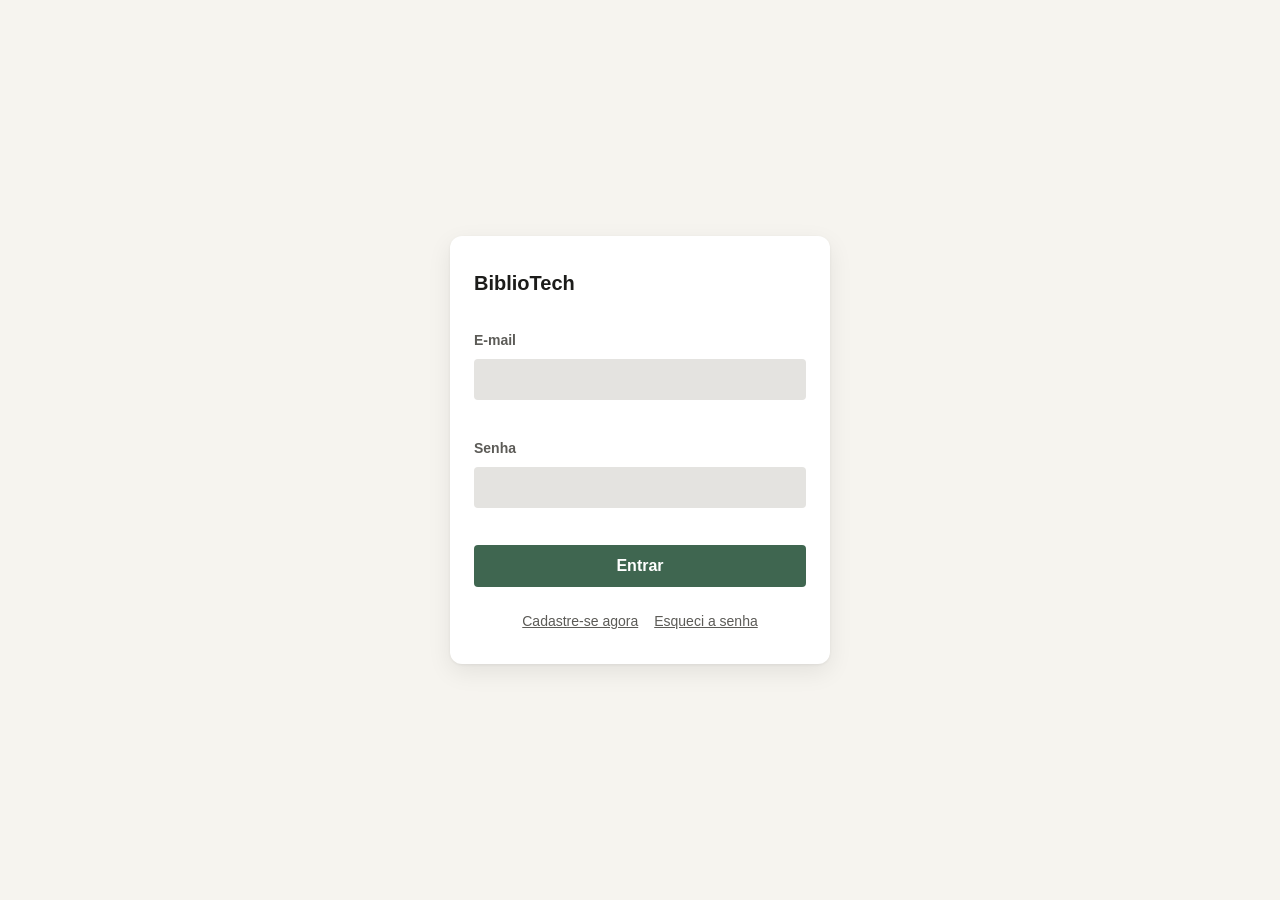
<file: index.html>
<!DOCTYPE html>
<html lang="pt-BR">
<head>
  <meta charset="UTF-8" />
  <meta name="viewport" content="width=device-width, initial-scale=1.0" />
  <title>Entrar · BiblioTech</title>
  <link rel="stylesheet" href="css/style.css" />
</head>
<body class="pagina-autenticacao">

  <main class="cartao">
    <h1 class="cartao__marca">BiblioTech</h1>

    <div id="retorno-login" class="retorno" role="alert" aria-live="assertive"></div>

    <form id="formulario-login" novalidate>
      <div class="formulario-grupo">
        <label for="email" class="formulario-rotulo">E-mail</label>
        <input
          type="email"
          id="email"
          name="email"
          class="formulario-campo"
          autocomplete="username"
          aria-describedby="erro-email"
          required
        />
        <span id="erro-email" class="formulario-erro"></span>
      </div>

      <div class="formulario-grupo">
        <label for="senha" class="formulario-rotulo">Senha</label>
        <input
          type="password"
          id="senha"
          name="senha"
          class="formulario-campo"
          autocomplete="current-password"
          aria-describedby="erro-senha"
          required
        />
        <span id="erro-senha" class="formulario-erro"></span>
      </div>

      <button type="submit" id="botao-entrar" class="botao botao--primario botao--bloco">Entrar</button>
    </form>

    <nav class="cartao__links" aria-label="Ações da conta">
      <a href="register.html">Cadastre-se agora</a>
      <a href="forgot-password.html">Esqueci a senha</a>
    </nav>
  </main>

  <script src="js/script.js"></script>
</body>
</html>
</file>
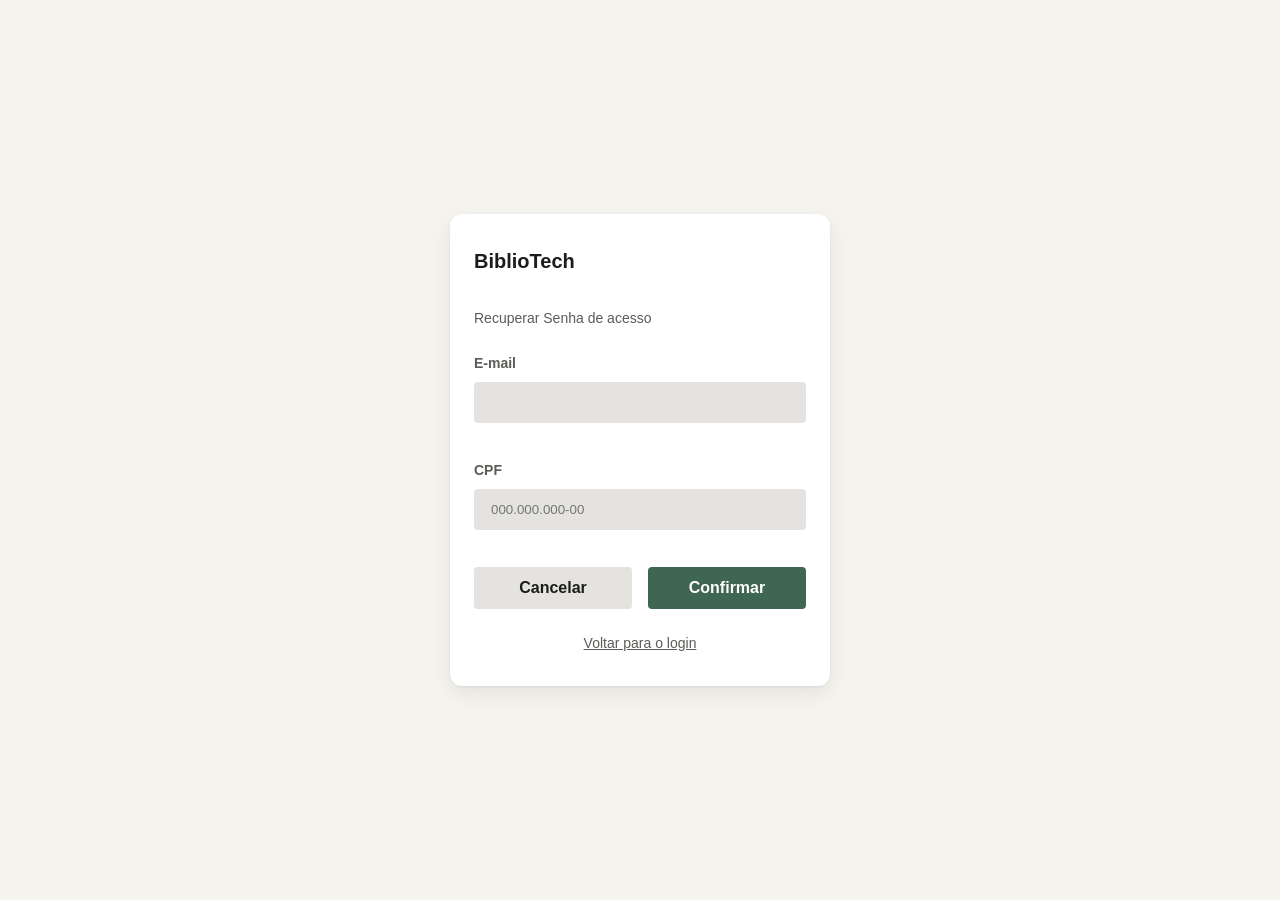
<file: forgot-password.html>
<!DOCTYPE html>
<html lang="pt-BR">
<head>
  <meta charset="UTF-8" />
  <meta name="viewport" content="width=device-width, initial-scale=1.0" />
  <title>Recuperar senha · BiblioTech</title>
  <link rel="stylesheet" href="css/style.css" />
</head>
<body class="pagina-autenticacao">

  <main class="cartao">
    <h1 class="cartao__marca">BiblioTech</h1>

    <div id="retorno-recuperacao" class="retorno" role="alert" aria-live="assertive"></div>

    <!-- Etapa 1: identificação do usuário (e-mail + CPF) -->
    <section id="etapa-identificacao" class="etapa">
      <p class="cartao__subtitulo">Recuperar Senha de acesso</p>

      <form id="formulario-identificacao" novalidate>
        <div class="formulario-grupo">
          <label for="email" class="formulario-rotulo">E-mail</label>
          <input
            type="email"
            id="email"
            name="email"
            class="formulario-campo"
            autocomplete="username"
            aria-describedby="erro-email"
            required
          />
          <span id="erro-email" class="formulario-erro"></span>
        </div>

        <div class="formulario-grupo">
          <label for="cpf" class="formulario-rotulo">CPF</label>
          <input
            type="text"
            id="cpf"
            name="cpf"
            class="formulario-campo"
            inputmode="numeric"
            placeholder="000.000.000-00"
            maxlength="14"
            aria-describedby="erro-cpf"
            required
          />
          <span id="erro-cpf" class="formulario-erro"></span>
        </div>

        <div class="botao-grupo">
          <button type="button" id="botao-cancelar-identificacao" class="botao botao--secundario">Cancelar</button>
          <button type="submit" id="botao-confirmar-identificacao" class="botao botao--primario">Confirmar</button>
        </div>
      </form>
    </section>

    <!-- Etapa 2: definição da nova senha (exibida após identificação confirmada) -->
    <section id="etapa-nova-senha" class="etapa" hidden>
      <p class="cartao__subtitulo" id="subtitulo-nova-senha">Recuperar Senha de acesso</p>

      <form id="formulario-nova-senha" novalidate>
        <div class="formulario-grupo">
          <label for="nova-senha" class="formulario-rotulo">Nova senha</label>
          <input
            type="password"
            id="nova-senha"
            name="nova-senha"
            class="formulario-campo"
            autocomplete="new-password"
            aria-describedby="erro-nova-senha"
            required
          />
          <span id="erro-nova-senha" class="formulario-erro"></span>
        </div>

        <div class="formulario-grupo">
          <label for="confirmar-nova-senha" class="formulario-rotulo">Confirmar senha</label>
          <input
            type="password"
            id="confirmar-nova-senha"
            name="confirmar-nova-senha"
            class="formulario-campo"
            autocomplete="new-password"
            aria-describedby="erro-confirmar-nova-senha"
            required
          />
          <span id="erro-confirmar-nova-senha" class="formulario-erro"></span>
        </div>

        <div class="botao-grupo">
          <button type="button" id="botao-cancelar-nova-senha" class="botao botao--secundario">Cancelar</button>
          <button type="submit" id="botao-confirmar-nova-senha" class="botao botao--primario">Confirmar</button>
        </div>
      </form>
    </section>

    <nav class="cartao__links" aria-label="Ações da conta">
      <a href="index.html">Voltar para o login</a>
    </nav>
  </main>

  <script src="js/forgot-password.js"></script>
</body>
</html>
</file>
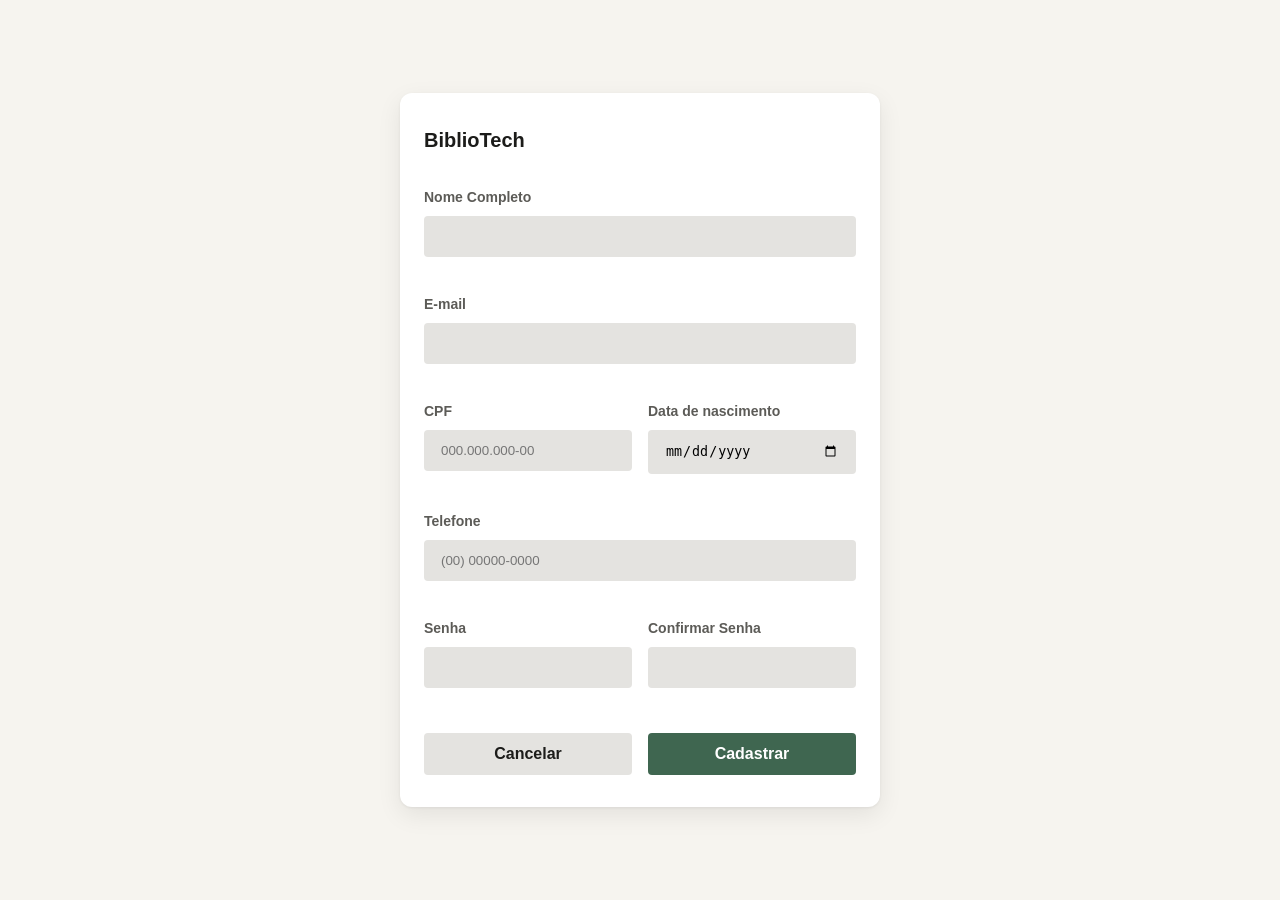
<file: register.html>
<!DOCTYPE html>
<html lang="pt-BR">
<head>
  <meta charset="UTF-8" />
  <meta name="viewport" content="width=device-width, initial-scale=1.0" />
  <title>Cadastrar · BiblioTech</title>
  <link rel="stylesheet" href="css/style.css" />
</head>
<body class="pagina-autenticacao">

  <main class="cartao cartao--largo">
    <h1 class="cartao__marca">BiblioTech</h1>

    <div id="retorno-cadastro" class="retorno" role="alert" aria-live="assertive"></div>

    <form id="formulario-cadastro" novalidate>
      <div class="formulario-grupo">
        <label for="nome" class="formulario-rotulo">Nome Completo</label>
        <input
          type="text"
          id="nome"
          name="nome"
          class="formulario-campo"
          autocomplete="name"
          aria-describedby="erro-nome"
          required
        />
        <span id="erro-nome" class="formulario-erro"></span>
      </div>

      <div class="formulario-grupo">
        <label for="email" class="formulario-rotulo">E-mail</label>
        <input
          type="email"
          id="email"
          name="email"
          class="formulario-campo"
          autocomplete="email"
          aria-describedby="erro-email"
          required
        />
        <span id="erro-email" class="formulario-erro"></span>
      </div>

      <div class="formulario-linha">
        <div class="formulario-grupo">
          <label for="cpf" class="formulario-rotulo">CPF</label>
          <input
            type="text"
            id="cpf"
            name="cpf"
            class="formulario-campo"
            inputmode="numeric"
            placeholder="000.000.000-00"
            maxlength="14"
            aria-describedby="erro-cpf"
            required
          />
          <span id="erro-cpf" class="formulario-erro"></span>
        </div>

        <div class="formulario-grupo">
          <label for="data-nascimento" class="formulario-rotulo">Data de nascimento</label>
          <input
            type="date"
            id="data-nascimento"
            name="data-nascimento"
            class="formulario-campo"
            aria-describedby="erro-data-nascimento"
            required
          />
          <span id="erro-data-nascimento" class="formulario-erro"></span>
        </div>
      </div>

      <div class="formulario-grupo">
        <label for="telefone" class="formulario-rotulo">Telefone</label>
        <input
          type="tel"
          id="telefone"
          name="telefone"
          class="formulario-campo"
          inputmode="numeric"
          placeholder="(00) 00000-0000"
          maxlength="15"
          aria-describedby="erro-telefone"
          required
        />
        <span id="erro-telefone" class="formulario-erro"></span>
      </div>

      <div class="formulario-linha">
        <div class="formulario-grupo">
          <label for="senha" class="formulario-rotulo">Senha</label>
          <input
            type="password"
            id="senha"
            name="senha"
            class="formulario-campo"
            autocomplete="new-password"
            aria-describedby="erro-senha"
            required
          />
          <span id="erro-senha" class="formulario-erro"></span>
        </div>

        <div class="formulario-grupo">
          <label for="confirmar-senha" class="formulario-rotulo">Confirmar Senha</label>
          <input
            type="password"
            id="confirmar-senha"
            name="confirmar-senha"
            class="formulario-campo"
            autocomplete="new-password"
            aria-describedby="erro-confirmar-senha"
            required
          />
          <span id="erro-confirmar-senha" class="formulario-erro"></span>
        </div>
      </div>

      <div class="botao-grupo">
        <button type="button" id="botao-cancelar-cadastro" class="botao botao--secundario">Cancelar</button>
        <button type="submit" id="botao-cadastrar" class="botao botao--primario">Cadastrar</button>
      </div>
    </form>
  </main>

  <script src="js/register.js"></script>
</body>
</html>
</file>
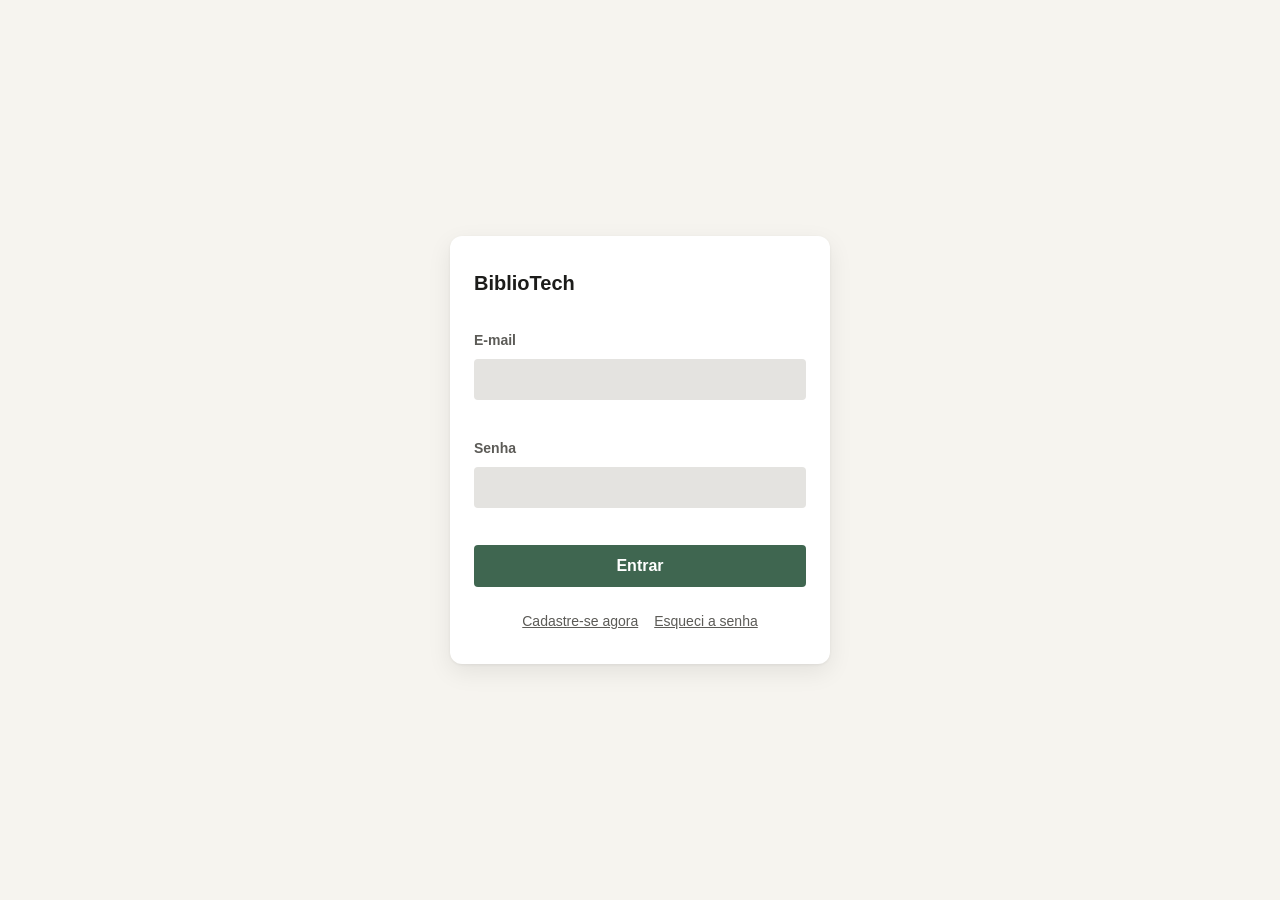
<file: books/books.html>
<!DOCTYPE html>
<html lang="pt-BR">
<head>
  <meta charset="UTF-8" />
  <meta name="viewport" content="width=device-width, initial-scale=1.0" />
  <title>Livros · BiblioTech</title>
  <link rel="stylesheet" href="../css/style.css" />
</head>
<body>

  <div class="estrutura-app">

    <aside class="barra-lateral">
      <div class="barra-lateral__logo">
        <span class="barra-lateral__logo-icone" aria-hidden="true"></span>
        <span>BiblioTech</span>
      </div>

      <nav class="barra-lateral__menu" aria-label="Menu principal">
        <ul>
          <li><a href="../dashboard/dashboard.html" class="barra-lateral__link">Dashboard</a></li>
          <li><a href="../renters/renters.html" class="barra-lateral__link">Locatários</a></li>
          <li><a href="books.html" class="barra-lateral__link barra-lateral__link--submenu barra-lateral__link--ativo">Livros</a></li>
          <li><a href="../publishers/publishers.html" class="barra-lateral__link barra-lateral__link--submenu">Editoras</a></li>
          <li><a href="../rentals/rentals.html" class="barra-lateral__link barra-lateral__link--submenu">Aluguéis</a></li>
        </ul>
      </nav>

      <button type="button" id="botao-sair" class="barra-lateral__sair">Sair</button>
    </aside>

    <div class="area-principal">
      <header class="barra-superior">
        <div class="barra-superior__idioma-container">
          <button
            type="button"
            id="botao-idioma"
            class="barra-superior__idioma"
            aria-haspopup="listbox"
            aria-expanded="false"
          >
            <span id="idioma-selecionado">Português</span>
          </button>

          <ul id="lista-idiomas" class="barra-superior__idioma-lista" role="listbox" hidden>
            <li role="option"><button type="button" class="barra-superior__idioma-opcao" data-idioma="Português">Português</button></li>
            <li role="option"><button type="button" class="barra-superior__idioma-opcao" data-idioma="Espanhol">Espanhol</button></li>
            <li role="option"><button type="button" class="barra-superior__idioma-opcao" data-idioma="Inglês">Inglês</button></li>
          </ul>
        </div>

        <button type="button" id="botao-perfil" class="barra-superior__perfil">
          <div class="barra-superior__avatar" id="avatar-usuario">?</div>
          <div class="barra-superior__info">
            <span class="barra-superior__nome" id="nome-usuario">Usuário</span>
            <span class="barra-superior__papel">Locatário</span>
          </div>
        </button>
      </header>

      <main class="conteudo">

        <section id="visao-lista" class="visao">
          <div class="conteudo-cabecalho">
            <div class="campo-busca">
              <input 
                type="search" 
                id="campo-busca" 
                class="formulario-campo" 
                placeholder="Buscar por título ou autor..." 
              />
            </div>
            <button type="button" id="botao-novo-livro" class="botao botao--escuro">Novo Livro</button>
          </div>

          <div class="tabela-wrapper">
            <table class="tabela">
              <thead>
                <tr>
                  <th scope="col">Título</th>
                  <th scope="col">Autor</th>
                  <th scope="col">Lançamento</th>
                  <th scope="col">Total</th>
                  <th scope="col">Em uso</th>
                  <th scope="col">Editora</th>
                  <th scope="col"><span class="sr-only">Ações</span></th>
                </tr>
              </thead>
              <tbody id="corpo-tabela-livros">
                <!-- Linhas geradas dinamicamente via books.js -->
              </tbody>
            </table>
            <p id="tabela-vazia" class="tabela-vazia" hidden>Nenhum livro cadastrado ainda.</p>
          </div>
        </section>

        <section id="visao-formulario" class="visao visao--centralizada" hidden>
          <div class="cartao cartao--largo">
            <h2 class="cartao__marca" id="titulo-formulario-livro">Cadastrar Livro</h2>

            <div id="retorno-livro" class="retorno" role="alert" aria-live="assertive"></div>

            <form id="formulario-livro" novalidate>
              <input type="hidden" id="livro-id" value="" />

              <div class="formulario-grupo">
                <label for="livro-titulo" class="formulario-rotulo">Título</label>
                <input
                  type="text"
                  id="livro-titulo"
                  name="livro-titulo"
                  class="formulario-campo"
                  aria-describedby="erro-livro-titulo"
                  required
                />
                <span id="erro-livro-titulo" class="formulario-erro"></span>
              </div>

              <div class="formulario-linha">
                <div class="formulario-grupo">
                  <label for="livro-autor" class="formulario-rotulo">Autor</label>
                  <input
                    type="text"
                    id="livro-autor"
                    name="livro-autor"
                    class="formulario-campo"
                    aria-describedby="erro-livro-autor"
                    required
                  />
                  <span id="erro-livro-autor" class="formulario-erro"></span>
                </div>

                <div class="formulario-grupo">
                  <label for="livro-lancamento" class="formulario-rotulo">Ano de lançamento</label>
                  <input
                    type="text"
                    id="livro-lancamento"
                    name="livro-lancamento"
                    class="formulario-campo"
                    inputmode="numeric"
                    placeholder="2024"
                    maxlength="4"
                    aria-describedby="erro-livro-lancamento"
                    required
                  />
                  <span id="erro-livro-lancamento" class="formulario-erro"></span>
                </div>
              </div>

              <div class="formulario-linha">
                <div class="formulario-grupo">
                  <label for="livro-total" class="formulario-rotulo">Total de exemplares</label>
                  <input
                    type="number"
                    id="livro-total"
                    name="livro-total"
                    class="formulario-campo"
                    min="0"
                    step="1"
                    aria-describedby="erro-livro-total"
                    required
                  />
                  <span id="erro-livro-total" class="formulario-erro"></span>
                </div>

                <div class="formulario-grupo">
                  <label for="livro-em-uso" class="formulario-rotulo">Em uso</label>
                  <input
                    type="number"
                    id="livro-em-uso"
                    name="livro-em-uso"
                    class="formulario-campo"
                    min="0"
                    step="1"
                    aria-describedby="erro-livro-em-uso"
                    required
                  />
                  <span id="erro-livro-em-uso" class="formulario-erro"></span>
                </div>
              </div>

              <div class="formulario-grupo">
                <label for="livro-editora" class="formulario-rotulo">Editora</label>
                <select
                  id="livro-editora"
                  name="livro-editora"
                  class="formulario-campo"
                  aria-describedby="erro-livro-editora"
                  required
                >
                  <option value="">Selecione uma editora</option>
                </select>
                <span id="erro-livro-editora" class="formulario-erro"></span>
              </div>

              <div class="botao-grupo">
                <button type="button" id="botao-cancelar-livro" class="botao botao--secundario">Cancelar</button>
                <button type="submit" id="botao-confirmar-livro" class="botao botao--primario">Confirmar</button>
              </div>
            </form>
          </div>
        </section>

      </main>
    </div>

  </div>

  <script src="books.js"></script>
</body>
</html>
</file>
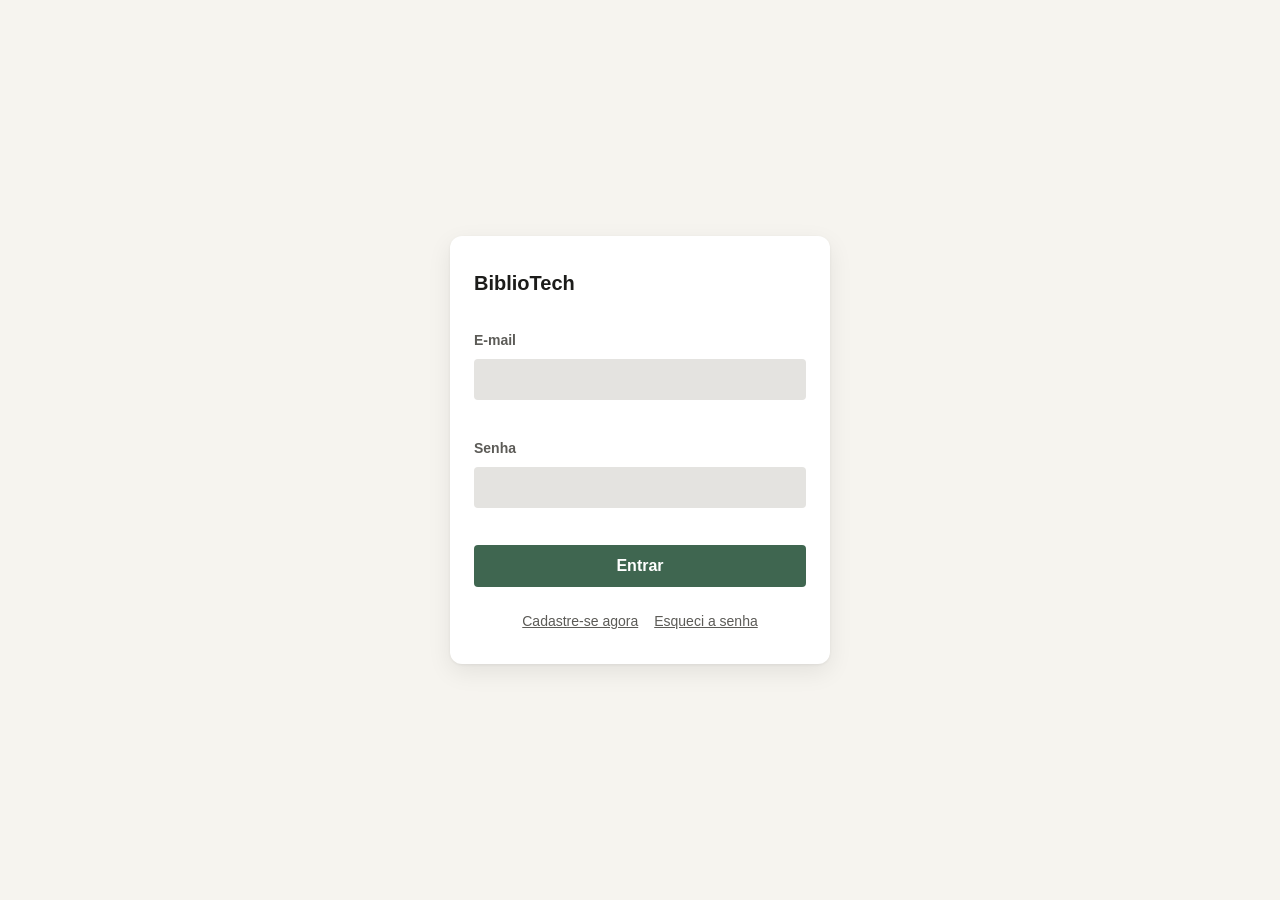
<file: publishers/publishers.html>
<!DOCTYPE html>
<html lang="pt-BR">
<head>
  <meta charset="UTF-8" />
  <meta name="viewport" content="width=device-width, initial-scale=1.0" />
  <title>Editoras · BiblioTech</title>
  <link rel="stylesheet" href="../css/style.css" />
</head>
<body>

  <div class="estrutura-app">

    <aside class="barra-lateral">
      <div class="barra-lateral__logo">
        <span class="barra-lateral__logo-icone" aria-hidden="true"></span>
        <span>BiblioTech</span>
      </div>

      <nav class="barra-lateral__menu" aria-label="Menu principal">
        <ul>
          <li><a href="../dashboard/dashboard.html" class="barra-lateral__link">Dashboard</a></li>
          <li><a href="../renters/renters.html" class="barra-lateral__link">Locatários</a></li>
          <li><a href="../books/books.html" class="barra-lateral__link barra-lateral__link--submenu">Livros</a></li>
          <li><a href="publishers.html" class="barra-lateral__link barra-lateral__link--submenu barra-lateral__link--ativo">Editoras</a></li>
          <li><a href="../rentals/rentals.html" class="barra-lateral__link barra-lateral__link--submenu">Aluguéis</a></li>
        </ul>
      </nav>

      <button type="button" id="botao-sair" class="barra-lateral__sair">Sair</button>
    </aside>

    <div class="area-principal">
      <header class="barra-superior">
        <div class="barra-superior__idioma-container">
          <button
            type="button"
            id="botao-idioma"
            class="barra-superior__idioma"
            aria-haspopup="listbox"
            aria-expanded="false"
          >
            <span id="idioma-selecionado">Português</span>
          </button>

          <ul id="lista-idiomas" class="barra-superior__idioma-lista" role="listbox" hidden>
            <li role="option"><button type="button" class="barra-superior__idioma-opcao" data-idioma="Português">Português</button></li>
            <li role="option"><button type="button" class="barra-superior__idioma-opcao" data-idioma="Espanhol">Espanhol</button></li>
            <li role="option"><button type="button" class="barra-superior__idioma-opcao" data-idioma="Inglês">Inglês</button></li>
          </ul>
        </div>

        <button type="button" id="botao-perfil" class="barra-superior__perfil">
          <div class="barra-superior__avatar" id="avatar-usuario">?</div>
          <div class="barra-superior__info">
            <span class="barra-superior__nome" id="nome-usuario">Usuário</span>
            <span class="barra-superior__papel">Locatário</span>
          </div>
        </button>
      </header>

      <main class="conteudo">

        <section id="visao-lista" class="visao">
          <div class="conteudo-cabecalho">
            <div class="campo-busca">
              <input 
                type="search" 
                id="campo-busca" 
                class="formulario-campo" 
                placeholder="Buscar editora..." 
              />
            </div>
            <button type="button" id="botao-nova-editora" class="botao botao--escuro">Nova editora</button>
          </div>

          <div class="tabela-wrapper">
            <table class="tabela">
              <thead>
                <tr>
                  <th scope="col">Nome</th>
                  <th scope="col">E-mail</th>
                  <th scope="col">Telefone</th>
                  <th scope="col">Site</th>
                  <th scope="col"><span class="sr-only">Ações</span></th>
                </tr>
              </thead>
              <tbody id="corpo-tabela-editoras">
              </tbody>
            </table>
            <p id="tabela-vazia" class="tabela-vazia" hidden>Nenhuma editora cadastrada ainda.</p>
          </div>
        </section>

        <section id="visao-formulario" class="visao visao--centralizada" hidden>
          <div class="cartao cartao--largo">
            <h2 class="cartao__marca" id="titulo-formulario-editora">Cadastrar Editora</h2>

            <div id="retorno-editora" class="retorno" role="alert" aria-live="assertive"></div>

            <form id="formulario-editora" novalidate>
              <input type="hidden" id="editora-id" value="" />

              <div class="formulario-grupo">
                <label for="editora-nome" class="formulario-rotulo">Nome completo</label>
                <input
                  type="text"
                  id="editora-nome"
                  name="editora-nome"
                  class="formulario-campo"
                  aria-describedby="erro-editora-nome"
                  required
                />
                <span id="erro-editora-nome" class="formulario-erro"></span>
              </div>

              <div class="formulario-linha">
                <div class="formulario-grupo">
                  <label for="editora-email" class="formulario-rotulo">E-mail</label>
                  <input
                    type="email"
                    id="editora-email"
                    name="editora-email"
                    class="formulario-campo"
                    aria-describedby="erro-editora-email"
                    required
                  />
                  <span id="erro-editora-email" class="formulario-erro"></span>
                </div>

                <div class="formulario-grupo">
                  <label for="editora-telefone" class="formulario-rotulo">Telefone</label>
                  <input
                    type="tel"
                    id="editora-telefone"
                    name="editora-telefone"
                    class="formulario-campo"
                    inputmode="numeric"
                    placeholder="(00) 0000-0000"
                    maxlength="15"
                    aria-describedby="erro-editora-telefone"
                    required
                  />
                  <span id="erro-editora-telefone" class="formulario-erro"></span>
                </div>
              </div>

              <div class="formulario-grupo">
                <label for="editora-site" class="formulario-rotulo">Site</label>
                <input
                  type="text"
                  id="editora-site"
                  name="editora-site"
                  class="formulario-campo"
                  placeholder="exemplo.com"
                  aria-describedby="erro-editora-site"
                />
                <span id="erro-editora-site" class="formulario-erro"></span>
              </div>

              <div class="botao-grupo">
                <button type="button" id="botao-cancelar-editora" class="botao botao--secundario">Cancelar</button>
                <button type="submit" id="botao-confirmar-editora" class="botao botao--primario">Confirmar</button>
              </div>
            </form>
          </div>
        </section>

      </main>
    </div>

  </div>

  <script src="publishers.js"></script>
</body>
</html>
</file>
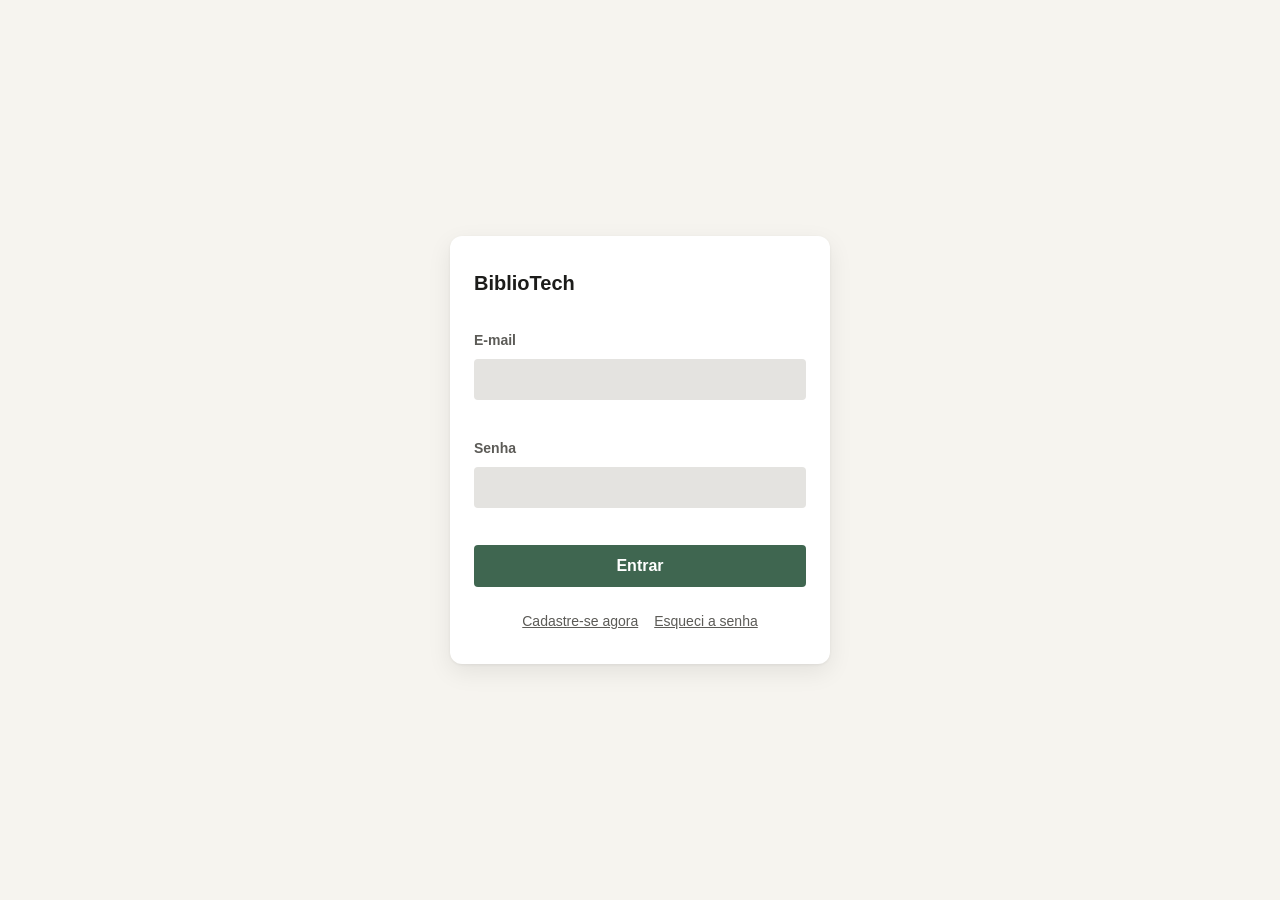
<file: rentals/rentals.html>
<!DOCTYPE html>
<html lang="pt-BR">
<head>
  <meta charset="UTF-8" />
  <meta name="viewport" content="width=device-width, initial-scale=1.0" />
  <title>Aluguéis · BiblioTech</title>
  <link rel="stylesheet" href="../css/style.css" />
</head>
<body>

  <div class="estrutura-app">

    <aside class="barra-lateral">
      <div class="barra-lateral__logo">
        <span class="barra-lateral__logo-icone" aria-hidden="true"></span>
        <span>BiblioTech</span>
      </div>

      <nav class="barra-lateral__menu" aria-label="Menu principal">
        <ul>
          <li><a href="../dashboard/dashboard.html" class="barra-lateral__link">Dashboard</a></li>
          <li><a href="../renters/renters.html" class="barra-lateral__link">Locatários</a></li>
          <li><a href="../books/books.html" class="barra-lateral__link barra-lateral__link--submenu">Livros</a></li>
          <li><a href="../publishers/publishers.html" class="barra-lateral__link barra-lateral__link--submenu">Editoras</a></li>
          <li><a href="rentals.html" class="barra-lateral__link barra-lateral__link--submenu barra-lateral__link--ativo">Aluguéis</a></li>
        </ul>
      </nav>

      <button type="button" id="botao-sair" class="barra-lateral__sair">Sair</button>
    </aside>

    <div class="area-principal">
      <header class="barra-superior">
        <div class="barra-superior__idioma-container">
          <button
            type="button"
            id="botao-idioma"
            class="barra-superior__idioma"
            aria-haspopup="listbox"
            aria-expanded="false"
          >
            <span id="idioma-selecionado">Português</span>
          </button>

          <ul id="lista-idiomas" class="barra-superior__idioma-lista" role="listbox" hidden>
            <li role="option"><button type="button" class="barra-superior__idioma-opcao" data-idioma="Português">Português</button></li>
            <li role="option"><button type="button" class="barra-superior__idioma-opcao" data-idioma="Espanhol">Espanhol</button></li>
            <li role="option"><button type="button" class="barra-superior__idioma-opcao" data-idioma="Inglês">Inglês</button></li>
          </ul>
        </div>

        <button type="button" id="botao-perfil" class="barra-superior__perfil">
          <div class="barra-superior__avatar" id="avatar-usuario">?</div>
          <div class="barra-superior__info">
            <span class="barra-superior__nome" id="nome-usuario">Usuário</span>
            <span class="barra-superior__papel">Locatário</span>
          </div>
        </button>
      </header>

      <main class="conteudo">

        <section id="visao-lista" class="visao">
          <div class="conteudo-cabecalho">
            <div class="campo-busca">
              <input 
                type="search" 
                id="campo-busca" 
                class="formulario-campo" 
                placeholder="Buscar por locatário ou livro..." 
              />
            </div>
            <button type="button" id="botao-novo-aluguel" class="botao botao--escuro">Novo Aluguel</button>
          </div>

          <div class="tabela-wrapper">
            <div class="tabela-cabecalho-texto">
              <h2 class="tabela-titulo">Histórico de aluguéis</h2>
              <p class="tabela-subtitulo">Registros de aluguel são definitivos e não podem ser editados ou excluídos.</p>
            </div>

            <table class="tabela">
              <thead>
                <tr>
                  <th scope="col">Locatário</th>
                  <th scope="col">Livro</th>
                  <th scope="col">Data do aluguel</th>
                  <th scope="col">Devolução prevista</th>
                  <th scope="col">Status</th>
                </tr>
              </thead>
              <tbody id="corpo-tabela-alugueis">
                <!-- Linhas geradas dinamicamente via rentals.js -->
              </tbody>
            </table>
            <p id="tabela-vazia" class="tabela-vazia" hidden>Nenhum aluguel registrado ainda.</p>
          </div>
        </section>

        <section id="visao-formulario" class="visao visao--centralizada" hidden>
          <div class="cartao cartao--largo">
            <h2 class="cartao__marca">Cadastro de aluguel</h2>

            <div id="retorno-aluguel" class="retorno" role="alert" aria-live="assertive"></div>

            <form id="formulario-aluguel" novalidate>
              <div class="formulario-grupo">
                <label for="aluguel-locatario" class="formulario-rotulo">Locatário</label>
                <select
                  id="aluguel-locatario"
                  name="aluguel-locatario"
                  class="formulario-campo"
                  aria-describedby="erro-aluguel-locatario"
                  required
                >
                  <option value="">Selecione um locatário</option>
                </select>
                <span id="erro-aluguel-locatario" class="formulario-erro"></span>
              </div>

              <div class="formulario-linha">
                <div class="formulario-grupo">
                  <label for="aluguel-livro" class="formulario-rotulo">Livro</label>
                  <select
                    id="aluguel-livro"
                    name="aluguel-livro"
                    class="formulario-campo"
                    aria-describedby="erro-aluguel-livro"
                    required
                  >
                    <option value="">Selecione um livro</option>
                  </select>
                  <span id="erro-aluguel-livro" class="formulario-erro"></span>
                </div>

                <div class="formulario-grupo">
                  <label for="aluguel-data" class="formulario-rotulo">Data do aluguel</label>
                  <input
                    type="date"
                    id="aluguel-data"
                    name="aluguel-data"
                    class="formulario-campo"
                    aria-describedby="erro-aluguel-data"
                    required
                  />
                  <span id="erro-aluguel-data" class="formulario-erro"></span>
                </div>
              </div>

              <div class="formulario-linha">
                <div class="formulario-grupo">
                  <label for="aluguel-devolucao" class="formulario-rotulo">Devolução prevista</label>
                  <input
                    type="date"
                    id="aluguel-devolucao"
                    name="aluguel-devolucao"
                    class="formulario-campo"
                    aria-describedby="erro-aluguel-devolucao"
                    required
                  />
                  <span id="erro-aluguel-devolucao" class="formulario-erro"></span>
                </div>

                <div class="formulario-grupo">
                  <label for="aluguel-status" class="formulario-rotulo">Status</label>
                  <select
                    id="aluguel-status"
                    name="aluguel-status"
                    class="formulario-campo"
                    aria-describedby="erro-aluguel-status"
                    required
                  >
                    <option value="Alugado">Alugado</option>
                    <option value="Entregue no prazo">Entregue no prazo</option>
                  </select>
                  <span id="erro-aluguel-status" class="formulario-erro"></span>
                </div>
              </div>

              <div class="botao-grupo">
                <button type="button" id="botao-cancelar-aluguel" class="botao botao--secundario">Cancelar</button>
                <button type="submit" id="botao-confirmar-aluguel" class="botao botao--primario">Confirmar</button>
              </div>
            </form>
          </div>
        </section>

      </main>
    </div>

  </div>

  <script src="rentals.js"></script>
</body>
</html>
</file>
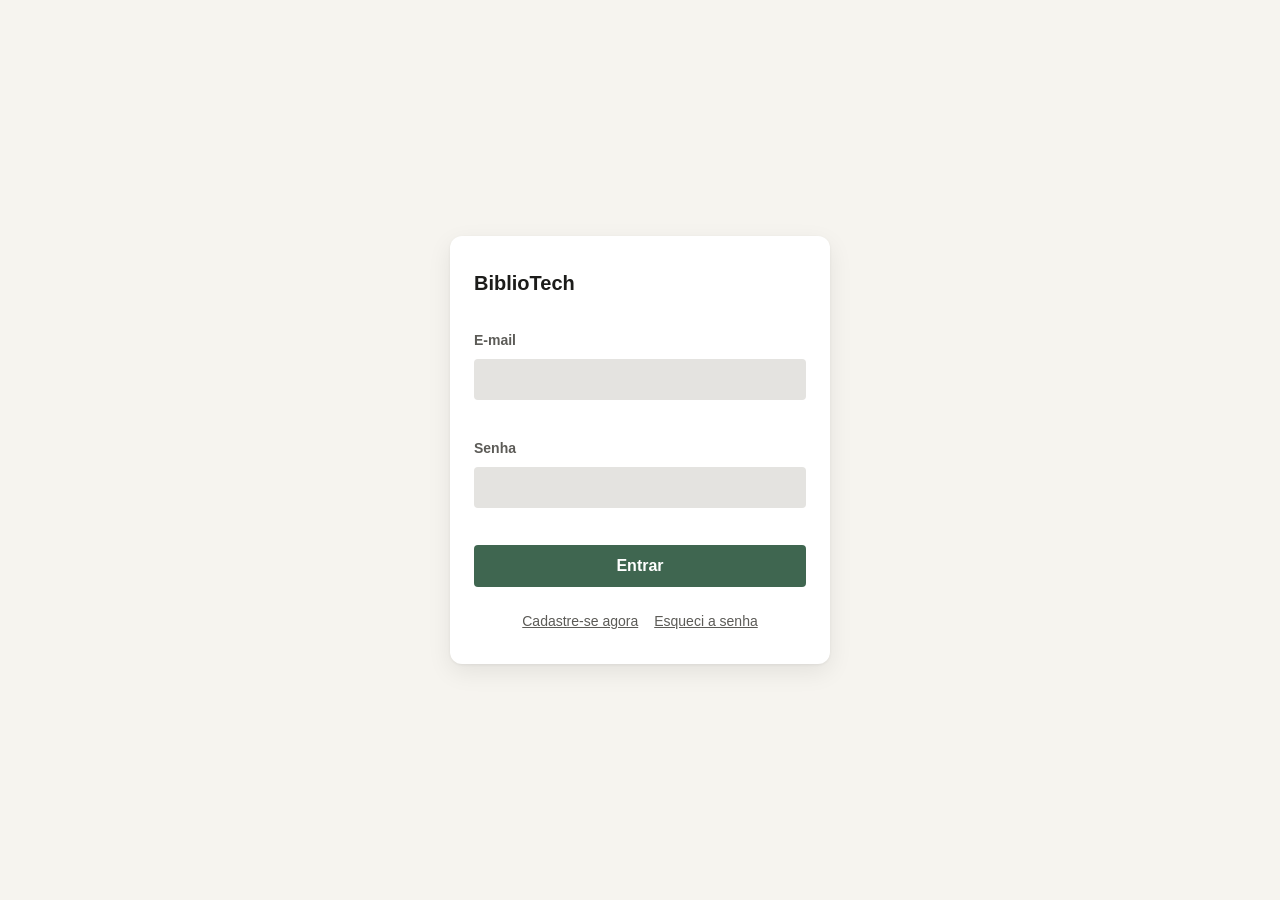
<file: renters/renters.html>
<!DOCTYPE html>
<html lang="pt-BR">
<head>
  <meta charset="UTF-8" />
  <meta name="viewport" content="width=device-width, initial-scale=1.0" />
  <title>Locatários · BiblioTech</title>
  <link rel="stylesheet" href="../css/style.css" />
</head>
<body>

  <div class="estrutura-app">

    <aside class="barra-lateral">
      <div class="barra-lateral__logo">
        <span class="barra-lateral__logo-icone" aria-hidden="true"></span>
        <span>BiblioTech</span>
      </div>

      <nav class="barra-lateral__menu" aria-label="Menu principal">
        <ul>
          <li><a href="../dashboard/dashboard.html" class="barra-lateral__link">Dashboard</a></li>
          <li><a href="renters.html" class="barra-lateral__link barra-lateral__link--ativo">Locatários</a></li>
          <li><a href="../books/books.html" class="barra-lateral__link barra-lateral__link--submenu">Livros</a></li>
          <li><a href="../publishers/publishers.html" class="barra-lateral__link barra-lateral__link--submenu">Editoras</a></li>
          <li><a href="../rentals/rentals.html" class="barra-lateral__link barra-lateral__link--submenu">Aluguéis</a></li>
        </ul>
      </nav>

      <button type="button" id="botao-sair" class="barra-lateral__sair">Sair</button>
    </aside>

    <div class="area-principal">
      <header class="barra-superior">
        <div class="barra-superior__idioma-container">
          <button
            type="button"
            id="botao-idioma"
            class="barra-superior__idioma"
            aria-haspopup="listbox"
            aria-expanded="false"
          >
            <span id="idioma-selecionado">Português</span>
          </button>

          <ul id="lista-idiomas" class="barra-superior__idioma-lista" role="listbox" hidden>
            <li role="option"><button type="button" class="barra-superior__idioma-opcao" data-idioma="Português">Português</button></li>
            <li role="option"><button type="button" class="barra-superior__idioma-opcao" data-idioma="Espanhol">Espanhol</button></li>
            <li role="option"><button type="button" class="barra-superior__idioma-opcao" data-idioma="Inglês">Inglês</button></li>
          </ul>
        </div>

        <button type="button" id="botao-perfil" class="barra-superior__perfil">
          <div class="barra-superior__avatar" id="avatar-usuario">?</div>
          <div class="barra-superior__info">
            <span class="barra-superior__nome" id="nome-usuario">Usuário</span>
            <span class="barra-superior__papel">Locatário</span>
          </div>
        </button>
      </header>

      <main class="conteudo">
        
        <section id="visao-lista" class="visao">
          <div class="conteudo-cabecalho">
            <div class="campo-busca">
              <input 
                type="search" 
                id="campo-busca" 
                class="formulario-campo" 
                placeholder="Buscar editora..." 
              />
            </div>
            <button type="button" id="botao-nova-editora" class="botao botao--escuro">Nova editora</button>
          </div>

            <table class="tabela">
              <thead>
                <tr>
                  <th scope="col">Nome</th>
                  <th scope="col">E-mail</th>
                  <th scope="col">CPF</th>
                  <th scope="col">Status</th>
                </tr>
              </thead>
              <tbody id="corpo-tabela-locatarios">
                <!-- Linhas geradas dinamicamente via renters.js -->
              </tbody>
            </table>
            <p id="tabela-vazia" class="tabela-vazia" hidden>Nenhum locatário cadastrado ainda.</p>
          </div>
        </section>
      </main>
    </div>

  </div>

  <script src="renters.js"></script>
</body>
</html>
</file>
<file: css/style.css>
:root {
  --cor-fundo-pagina: #f6f4ef;
  --cor-fundo-superficie: #ffffff;
  --cor-fundo-campo: #e4e3e0;
  --cor-fundo-campo-foco: #d9d8d4;

  --cor-texto-primario: #1c1c1a;
  --cor-texto-secundario: #5c5b57;

  --cor-destaque: #3f6650;
  --cor-destaque-hover: #345544;
  --cor-destaque-suave: #e7efe9;

  --cor-botao-secundario: #e4e3e0;
  --cor-botao-secundario-hover: #d9d8d4;

  --cor-perigo: #b3412f;
  --cor-perigo-fundo: #fbe9e6;

  --cor-aviso: #8a6d1f;
  --cor-aviso-fundo: #faf0d0;
  --cor-aviso-fundo-hover: #f5e6b8;

  --cor-lateral-fundo: #262a35;
  --cor-lateral-fundo-hover: #333849;
  --cor-lateral-fundo-ativo: #3b4152;
  --cor-lateral-texto: #b8bcc8;
  --cor-lateral-sair-fundo: #e4e3e0;
  --cor-lateral-sair-fundo-hover: #d9d8d4;
  --cor-lateral-conteudo-fundo: #eef0f5;

  --fonte-base: -apple-system, "Segoe UI", Roboto, "Helvetica Neue", Arial, sans-serif;
  --raio-pequeno: 4px;
  --raio-grande: 12px;
  --sombra-cartao: 0 1px 3px rgba(0, 0, 0, 0.06), 0 8px 24px rgba(0, 0, 0, 0.08);

  --cor-lateral-fundo: #262a35;
  --cor-lateral-fundo-hover: #333849;
  --cor-lateral-fundo-ativo: #3b4152;
  --cor-lateral-texto: #b8bcc8;
  --cor-lateral-sair-fundo: #e4e3e0;
  --cor-lateral-sair-fundo-hover: #d9d8d4;
  --cor-lateral-conteudo-fundo: #eef0f5;
}

* {
  box-sizing: border-box;
}

.sr-only {
  position: absolute;
  width: 1px;
  height: 1px;
  padding: 0;
  margin: -1px;
  overflow: hidden;
  clip: rect(0, 0, 0, 0);
  white-space: nowrap;
  border: 0;
}

body {
  margin: 0;
  font-family: var(--fonte-base);
  color: var(--cor-texto-primario);
  background-color: var(--cor-fundo-pagina);
  line-height: 1.5;
}

.pagina-autenticacao {
  min-height: 100vh;
  display: flex;
  align-items: center;
  justify-content: center;
  padding: 1.5rem;
}

.cartao {
  width: 100%;
  max-width: 380px;
  background-color: var(--cor-fundo-superficie);
  border-radius: var(--raio-grande);
  box-shadow: var(--sombra-cartao);
  padding: 2rem 1.5rem;
}

.cartao--largo {
  max-width: 480px;
}

.cartao__marca {
  font-size: 1.25rem;
  font-weight: 700;
  margin: 0 0 2rem;
}

.cartao__subtitulo {
  font-size: 0.875rem;
  color: var(--cor-texto-secundario);
  margin: 0 0 1.5rem;
}

.cartao__links {
  display: flex;
  justify-content: center;
  gap: 1rem;
  margin-top: 1.5rem;
  font-size: 0.875rem;
}

.cartao__links a {
  color: var(--cor-texto-secundario);
  text-decoration: underline;
}

.cartao__links a:hover {
  color: var(--cor-texto-primario);
}

.formulario-linha {
  display: flex;
  gap: 1rem;
}

.formulario-grupo {
  flex: 1;
  margin-bottom: 1rem;
}

.formulario-rotulo {
  display: block;
  font-size: 0.875rem;
  font-weight: 600;
  color: var(--cor-texto-secundario);
  margin-bottom: 0.5rem;
}

.formulario-campo {
  width: 100%;
  border: 1px solid transparent;
  background-color: var(--cor-fundo-campo);
  border-radius: var(--raio-pequeno);
  padding: 0.75rem 1rem;
  transition: background-color 150ms ease, border-color 150ms ease;
}

.formulario-campo:focus {
  outline: none;
  background-color: var(--cor-fundo-campo-foco);
  border-color: var(--cor-destaque);
}

.formulario-campo[aria-invalid="true"] {
  border-color: var(--cor-perigo);
  background-color: var(--cor-perigo-fundo);
}

.formulario-erro {
  display: block;
  min-height: 1.1em;
  color: var(--cor-perigo);
  font-size: 0.75rem;
  margin-top: 0.5rem;
}

.botao {
  border: none;
  font-size: 1rem;
  font-weight: 600;
  padding: 0.75rem 1rem;
  border-radius: var(--raio-pequeno);
  cursor: pointer;
  transition: background-color 150ms ease;
}

.botao--bloco {
  width: 100%;
}

.botao--primario {
  background-color: var(--cor-destaque);
  color: #ffffff;
}

.botao--primario:hover {
  background-color: var(--cor-destaque-hover);
}

.botao--secundario {
  background-color: var(--cor-botao-secundario);
  color: var(--cor-texto-primario);
}

.botao--secundario:hover {
  background-color: var(--cor-botao-secundario-hover);
}

.botao--escuro {
  background-color: var(--cor-texto-primario);
  color: #ffffff;
}

.botao--escuro:hover {
  background-color: #000000;
}

.botao:disabled {
  opacity: 0.7;
  cursor: not-allowed;
}

.botao-grupo {
  display: flex;
  gap: 1rem;
  margin-top: 0.5rem;
}

.botao-grupo .botao {
  flex: 1;
}

.retorno {
  margin-bottom: 1rem;
  padding: 0.75rem 1rem;
  border-radius: var(--raio-pequeno);
  font-size: 0.875rem;
  display: none;
}

.retorno[data-state="erro"] {
  display: block;
  background-color: var(--cor-perigo-fundo);
  color: var(--cor-perigo);
}

.retorno[data-state="sucesso"] {
  display: block;
  background-color: var(--cor-destaque-suave);
  color: var(--cor-destaque);
}

.estrutura-app {
  min-height: 100vh;
  display: flex;
}

.barra-lateral {
  width: 220px;
  flex-shrink: 0;
  background-color: var(--cor-lateral-fundo);
  display: flex;
  flex-direction: column;
  padding: 1.25rem 1rem;
}

.barra-lateral__logo {
  display: flex;
  align-items: center;
  gap: 0.625rem;
  padding: 0 0.25rem;
  margin-bottom: 1.5rem;
}

.barra-lateral__logo-icone {
  width: 28px;
  height: 28px;
  border-radius: 50%;
  background-color: #ffffff;
  flex-shrink: 0;
}

.barra-lateral__logo span:last-child {
  font-size: 1rem;
  font-weight: 700;
  color: #ffffff;
}

.barra-lateral__menu {
  flex: 1;
}

.barra-lateral__menu ul {
  list-style: none;
  margin: 0;
  padding: 0;
  display: flex;
  flex-direction: column;
  gap: 0.125rem;
}

.barra-lateral__link {
  display: block;
  padding: 0.625rem 0.75rem;
  border-radius: var(--raio-pequeno);
  color: var(--cor-lateral-texto);
  text-decoration: none;
  font-size: 0.875rem;
  font-weight: 500;
  transition: background-color 150ms ease, color 150ms ease;
}

.barra-lateral__link--submenu {
  padding-left: 1.5rem;
}

.barra-lateral__link:hover {
  background-color: var(--cor-lateral-fundo-hover);
  color: #ffffff;
}

.barra-lateral__link--ativo {
  background-color: var(--cor-lateral-fundo-ativo);
  color: #ffffff;
  font-weight: 600;
}

.barra-lateral__sair {
  width: 100%;
  border: none;
  background-color: var(--cor-lateral-sair-fundo);
  color: var(--cor-texto-primario);
  font-size: 0.875rem;
  font-weight: 600;
  padding: 0.625rem 0.75rem;
  border-radius: var(--raio-pequeno);
  cursor: pointer;
  transition: background-color 150ms ease;
}

.barra-lateral__sair:hover {
  background-color: var(--cor-lateral-sair-fundo-hover);
}

.area-principal {
  flex: 1;
  display: flex;
  flex-direction: column;
  min-width: 0;
}

.barra-superior {
  height: 64px;
  flex-shrink: 0;
  background-color: var(--cor-fundo-superficie);
  border-bottom: 1px solid var(--cor-fundo-campo);
  display: flex;
  align-items: center;
  justify-content: flex-end;
  gap: 1rem;
  padding: 0 1.5rem;
}

.barra-superior__idioma-container {
  position: relative;
}

.barra-superior__idioma {
  border: none;
  background-color: var(--cor-fundo-campo);
  color: var(--cor-texto-primario);
  font-size: 0.8125rem;
  font-weight: 600;
  padding: 0.5rem 1rem;
  border-radius: var(--raio-pequeno);
  cursor: pointer;
}

.barra-superior__idioma:hover {
  background-color: var(--cor-fundo-campo-foco);
}

.barra-superior__idioma-lista {
  position: absolute;
  top: calc(100% + 0.5rem);
  right: 0;
  min-width: 140px;
  margin: 0;
  padding: 0.375rem;
  list-style: none;
  background-color: var(--cor-fundo-superficie);
  border-radius: var(--raio-pequeno);
  box-shadow: var(--sombra-cartao);
  z-index: 10;
}

.barra-superior__idioma-opcao {
  display: block;
  width: 100%;
  border: none;
  background-color: transparent;
  color: var(--cor-texto-primario);
  font-size: 0.8125rem;
  text-align: left;
  padding: 0.5rem 0.625rem;
  border-radius: var(--raio-pequeno);
  cursor: pointer;
}

.barra-superior__idioma-opcao:hover {
  background-color: var(--cor-destaque-suave);
  color: var(--cor-destaque);
}

.barra-superior__idioma-opcao--selecionado {
  color: var(--cor-destaque);
  font-weight: 600;
}

.barra-superior__perfil {
  display: flex;
  align-items: center;
  gap: 0.75rem;
  border: none;
  background-color: transparent;
  padding: 0.375rem 0.5rem;
  border-radius: var(--raio-pequeno);
  cursor: pointer;
  transition: background-color 150ms ease;
}

.barra-superior__perfil:hover {
  background-color: var(--cor-fundo-campo);
}

.barra-superior__avatar {
  width: 36px;
  height: 36px;
  border-radius: 50%;
  background-color: var(--cor-destaque);
  color: #ffffff;
  display: flex;
  align-items: center;
  justify-content: center;
  font-size: 0.875rem;
  font-weight: 700;
}

.barra-superior__info {
  display: flex;
  flex-direction: column;
  align-items: flex-start;
  line-height: 1.2;
}

.barra-superior__nome {
  font-size: 0.875rem;
  font-weight: 600;
  color: var(--cor-texto-primario);
}

.barra-superior__papel {
  font-size: 0.75rem;
  color: var(--cor-texto-secundario);
}

.conteudo {
  flex: 1;
  padding: 2rem;
  background-color: var(--cor-lateral-conteudo-fundo);
  overflow-y: auto;
}


.visao--centralizada:not([hidden]) {
  display: flex;
  justify-content: center;
}

.conteudo-cabecalho {
  display: flex;
  justify-content: flex-end;
  margin-bottom: 1rem;
}

.tabela-wrapper {
  background-color: var(--cor-fundo-superficie);
  border-radius: var(--raio-grande);
  box-shadow: var(--sombra-cartao);
  overflow: hidden;
}

.tabela {
  width: 100%;
  border-collapse: collapse;
}

.tabela th {
  text-align: left;
  font-size: 0.75rem;
  text-transform: uppercase;
  letter-spacing: 0.03em;
  color: var(--cor-texto-secundario);
  padding: 0.875rem 1.25rem;
  border-bottom: 1px solid var(--cor-fundo-campo);
}

.tabela td {
  padding: 0.875rem 1.25rem;
  font-size: 0.875rem;
  color: var(--cor-texto-primario);
  border-bottom: 1px solid var(--cor-fundo-campo);
}

.tabela tr:last-child td {
  border-bottom: none;
}

.tabela__acoes {
  display: flex;
  gap: 0.5rem;
  justify-content: flex-end;
}

.botao-tabela {
  border: none;
  border-radius: var(--raio-pequeno);
  padding: 0.375rem 0.75rem;
  font-size: 0.75rem;
  font-weight: 600;
  cursor: pointer;
  transition: background-color 150ms ease;
}

.botao-tabela--editar {
  background-color: var(--cor-aviso-fundo);
  color: var(--cor-aviso);
}

.botao-tabela--editar:hover {
  background-color: var(--cor-aviso-fundo-hover);
}

.botao-tabela--excluir {
  background-color: var(--cor-perigo-fundo);
  color: var(--cor-perigo);
}

.botao-tabela--excluir:hover {
  background-color: #f7d9d3;
}

.tabela-vazia {
  padding: 2rem;
  text-align: center;
  color: var(--cor-texto-secundario);
  font-size: 0.875rem;
}

.tabela-cabecalho-texto {
  padding: 1.25rem 1.25rem 0;
}

.tabela-titulo {
  font-size: 1rem;
  font-weight: 700;
  margin: 0 0 0.375rem;
}

.tabela-subtitulo {
  font-size: 0.8125rem;
  color: var(--cor-texto-secundario);
  margin: 0 0 1rem;
}

.rotulo-status {
  display: inline-block;
  padding: 0.25rem 0.625rem;
  border-radius: 999px;
  font-size: 0.75rem;
  font-weight: 600;
}

.rotulo-status--alugado {
  background-color: var(--cor-fundo-campo);
  color: var(--cor-texto-secundario);
}

.rotulo-status--atrasado {
  background-color: var(--cor-perigo-fundo);
  color: var(--cor-perigo);
}

.rotulo-status--entregue {
  background-color: var(--cor-destaque-suave);
  color: var(--cor-destaque);
}

.tabela__status-com-interruptor {
  display: flex;
  align-items: center;
  gap: 0.75rem;
}

.interruptor {
  position: relative;
  display: inline-block;
  width: 36px;
  height: 20px;
  flex-shrink: 0;
}

.interruptor input {
  position: absolute;
  opacity: 0;
  width: 0;
  height: 0;
}

.interruptor__trilho {
  position: absolute;
  inset: 0;
  background-color: var(--cor-fundo-campo);
  border-radius: 999px;
  cursor: pointer;
  transition: background-color 150ms ease;
}

.interruptor__trilho::before {
  content: "";
  position: absolute;
  height: 14px;
  width: 14px;
  left: 3px;
  bottom: 3px;
  background-color: #ffffff;
  border-radius: 50%;
  transition: transform 150ms ease;
}

.interruptor input:checked + .interruptor__trilho {
  background-color: var(--cor-destaque);
}

.interruptor input:checked + .interruptor__trilho::before {
  transform: translateX(16px);
}

.interruptor input:focus-visible + .interruptor__trilho {
  outline: 2px solid var(--cor-destaque);
  outline-offset: 2px;
}

@media (max-width: 480px) {
  .formulario-linha {
    flex-direction: column;
    gap: 0;
  }

  .botao-grupo {
    flex-direction: column;
  }
}

@media (max-width: 360px) {
  .cartao {
    padding: 1.5rem 1rem;
  }
}

@media (max-width: 768px) {
  .estrutura-app {
    flex-direction: column;
  }

  .barra-lateral {
    width: 100%;
    flex-direction: row;
    align-items: center;
    padding: 0.75rem 1rem;
    border-right: none;
    border-bottom: 1px solid var(--cor-fundo-campo);
  }

  .barra-lateral__logo {
    margin-bottom: 0;
  }

  .barra-lateral__menu {
    display: none;
  }

  .barra-lateral__sair {
    width: auto;
  }

  .tabela-wrapper {
    overflow-x: auto;
  }
}
</file>
